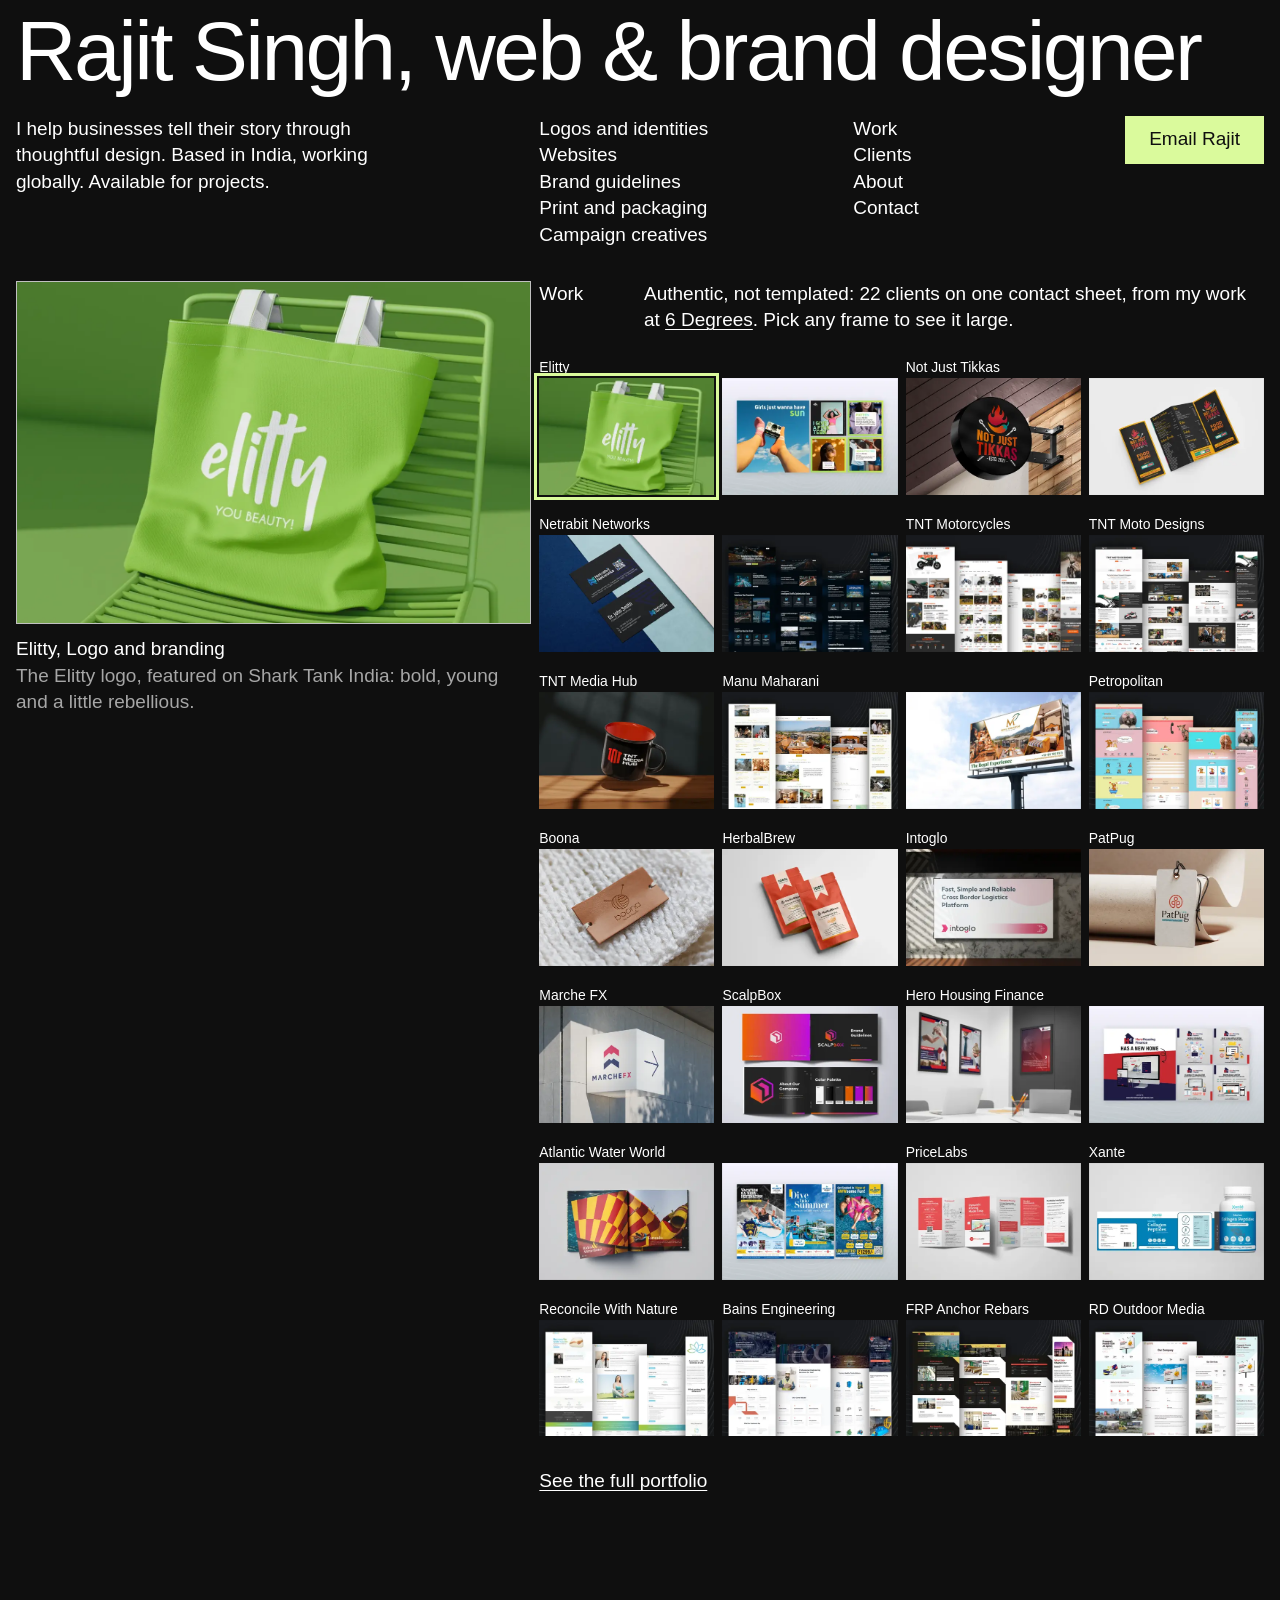
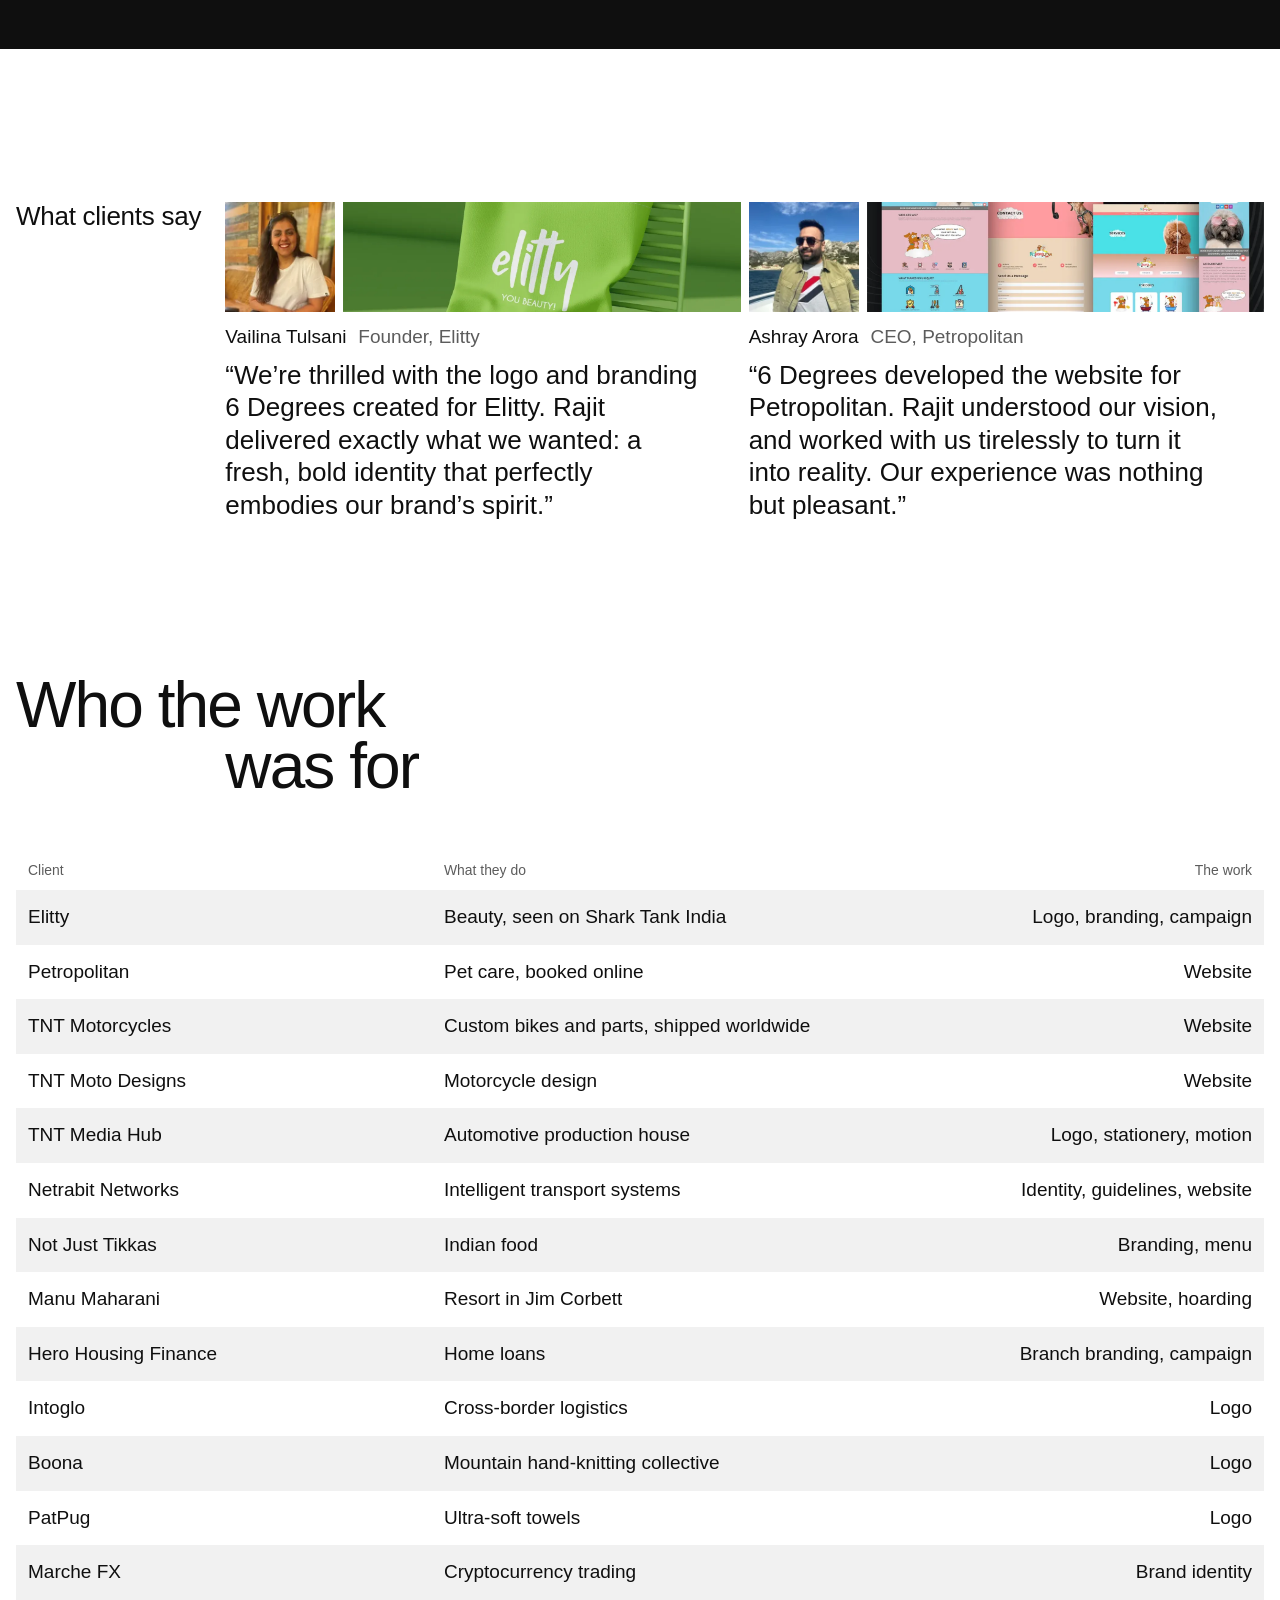
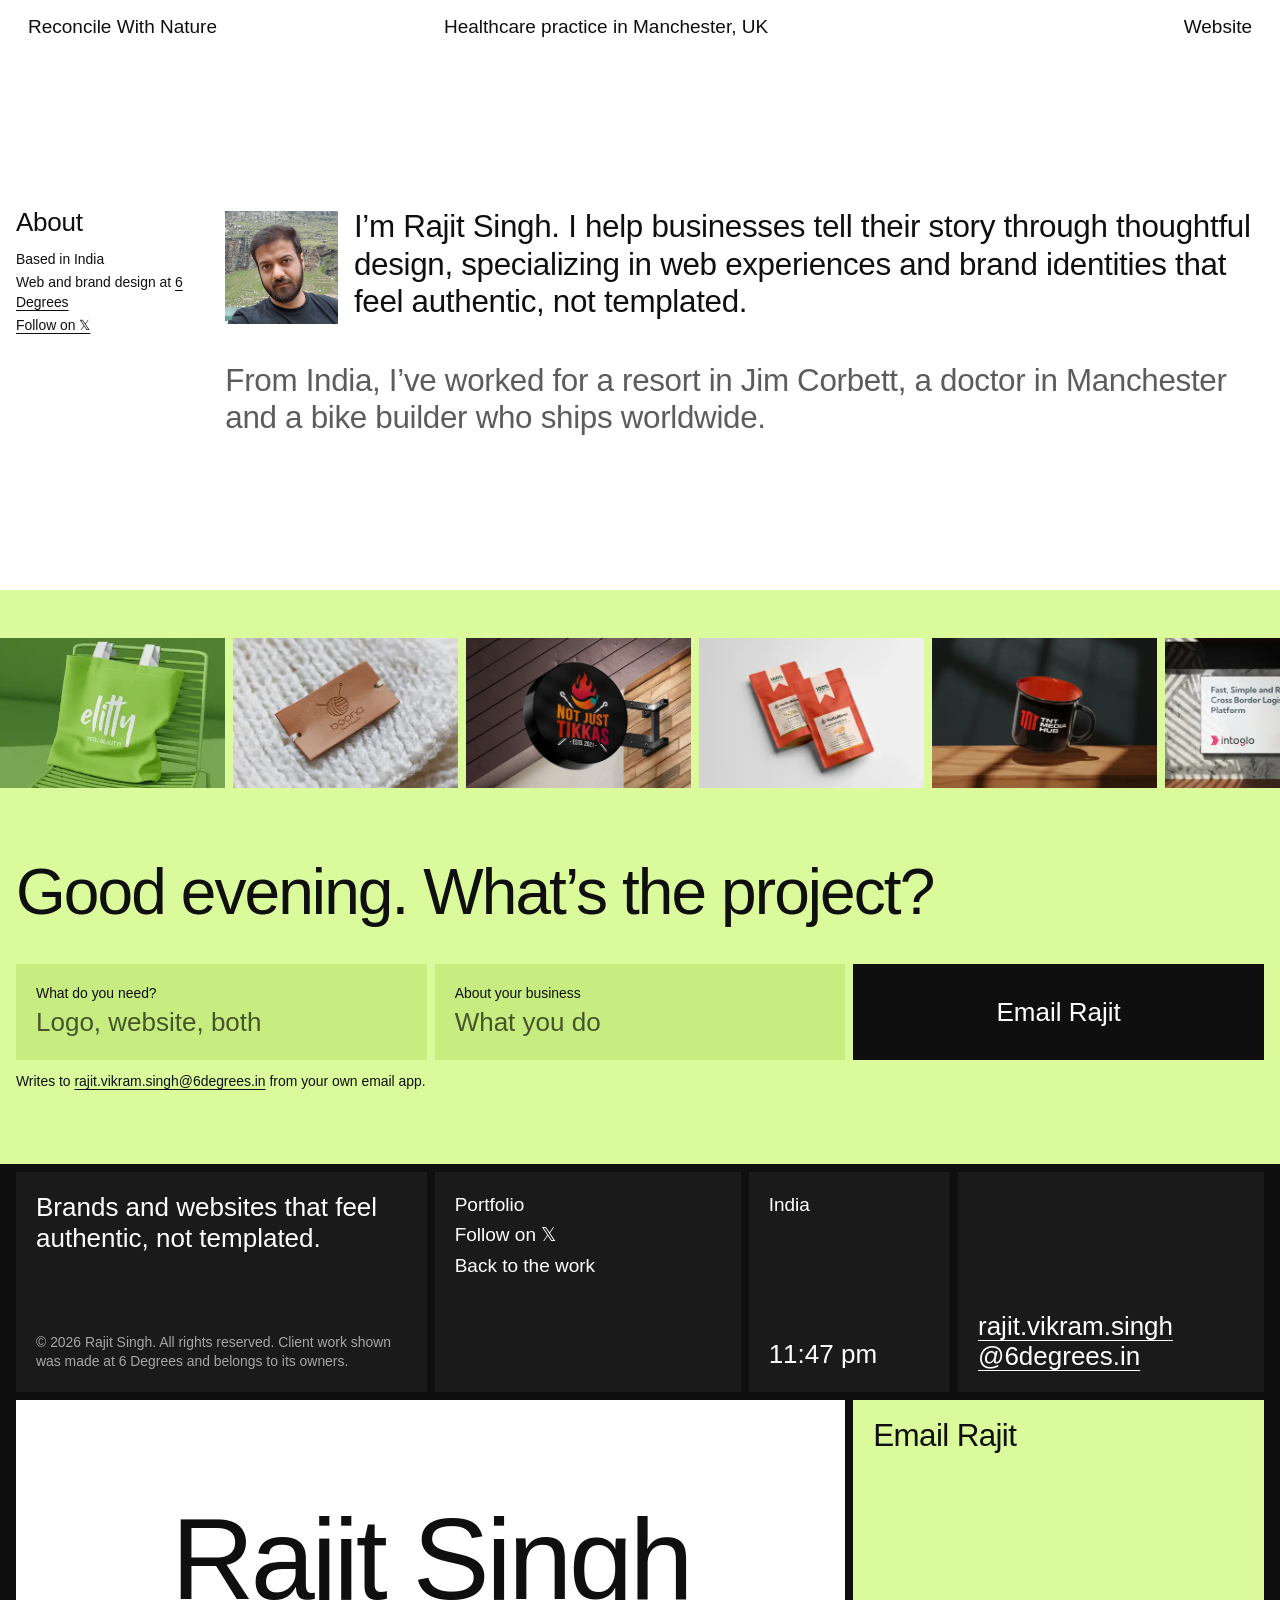
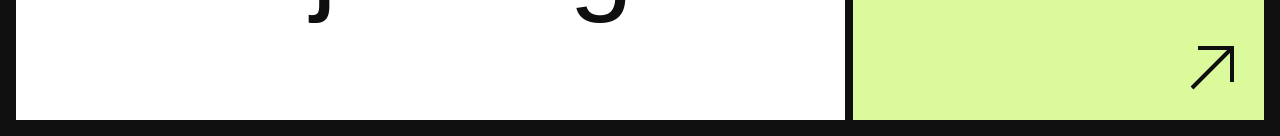
<file: index.html>
<!doctype html>
<html lang="en">
	<head>
		<meta charset="UTF-8" />
		<meta name="viewport" content="width=device-width, initial-scale=1.0" />

		<!-- Primary Meta Tags -->
		<title>Rajit Singh - Web & Brand Designer | India</title>
		<meta name="title" content="Rajit Singh - Web & Brand Designer | India" />
		<meta
			name="description"
			content="Professional web designer and branding designer based in India. Creating authentic, thoughtful digital experiences and brand identities for businesses globally."
		/>
		<meta name="keywords" content="web designer India, brand designer, branding designer, web design, brand identity, portfolio, Rajit Singh, graphic designer India" />
		<meta name="author" content="Rajit Singh" />
		<meta name="robots" content="index, follow" />
		<meta name="theme-color" content="#0f0f0f" />
		<meta name="language" content="English" />
		<meta name="revisit-after" content="7 days" />

		<!-- Canonical URL -->
		<link rel="canonical" href="https://rajit.xyz/" />

		<!-- Open Graph / Facebook Meta Tags -->
		<meta property="og:type" content="website" />
		<meta property="og:url" content="https://rajit.xyz/" />
		<meta property="og:title" content="Rajit Singh - Web & Brand Designer | India" />
		<meta
			property="og:description"
			content="Professional web designer and branding designer based in India. Creating authentic, thoughtful digital experiences and brand identities for businesses globally."
		/>
		<meta property="og:image" content="https://rajit.xyz/images/featured-image.webp" />
		<meta property="og:image:width" content="1920" />
		<meta property="og:image:height" content="1005" />
		<meta property="og:site_name" content="Rajit Singh" />
		<meta property="og:locale" content="en_IN" />

		<!-- Twitter Card Meta Tags -->
		<meta name="twitter:card" content="summary" />
		<meta name="twitter:site" content="@rajitsingh" />
		<meta name="twitter:creator" content="@rajitsingh" />
		<meta name="twitter:title" content="Rajit Singh - Web & Brand Designer | India" />
		<meta
			name="twitter:description"
			content="Professional web designer and branding designer based in India. Creating authentic, thoughtful digital experiences and brand identities for businesses globally."
		/>
		<meta name="twitter:image" content="https://rajit.xyz/images/featured-image.webp" />

		<!-- Favicon -->
		<link rel="icon" type="image/svg+xml" href="images/favicon.svg" />
		<link rel="icon" type="image/png" sizes="32x32" href="images/favicon-32x32.png" />
		<link rel="icon" type="image/png" sizes="16x16" href="images/favicon-16x16.png" />
		<link rel="apple-touch-icon" sizes="180x180" href="images/apple-touch-icon.png" />

		<!-- Structured Data - JSON-LD Schema.org Person Markup -->
		<script type="application/ld+json">
			{
				"@context": "https://schema.org",
				"@type": "Person",
				"name": "Rajit Singh",
				"url": "https://rajit.xyz",
				"image": "https://rajit.xyz/images/featured-image.webp",
				"jobTitle": "Web & Brand Designer",
				"worksFor": {
					"@type": "Organization",
					"name": "6degrees",
					"url": "https://6degrees.in"
				},
				"address": {
					"@type": "PostalAddress",
					"addressCountry": "IN"
				},
				"sameAs": ["https://x.com/rajitsingh", "https://6degrees.in/portfolio/"],
				"email": "rajit.vikram.singh@6degrees.in",
				"alumniOf": "India",
				"knowsAbout": ["Web Design", "Brand Design", "Brand Identity", "Digital Design", "User Experience"]
			}
		</script>

		<!-- Fonts -->
		<link rel="preconnect" href="https://api.fontshare.com" />
		<link rel="preconnect" href="https://cdn.fontshare.com" crossorigin />
		<link href="https://api.fontshare.com/v2/css?f[]=clash-grotesk@400,500&display=swap" rel="stylesheet" />

		<!-- Stylesheets -->
		<link rel="stylesheet" href="css/home.css" />
	</head>
	<body>
		<main>
			<section class="opening" aria-labelledby="page-title">
				<h1 id="page-title" class="display">Rajit Singh, web <br class="phone-break" />&amp; brand designer</h1>

				<div class="band">
					<p class="band-intro">I help businesses tell their story through thoughtful design. Based in India, working globally. Available for projects.</p>
					<ul class="band-list" aria-label="What I design">
						<li>Logos and identities</li>
						<li>Websites</li>
						<li>Brand guidelines</li>
						<li>Print and packaging</li>
						<li>Campaign creatives</li>
					</ul>
					<nav class="band-nav" aria-label="On this page">
						<a href="#work">Work</a>
						<a href="#clients">Clients</a>
						<a href="#about">About</a>
						<a href="#contact">Contact</a>
					</nav>
					<a class="button band-action" href="mailto:rajit.vikram.singh@6degrees.in">Email Rajit</a>
				</div>

				<div class="sheet" id="work">
					<div class="loupe">
						<a class="loupe-picture" id="loupe-link" href="images/work/elitty-tote.webp">
							<img id="loupe-a" src="images/work/elitty-tote.webp" alt="Green Elitty tote bag with the white hand-lettered logo, on a green chair" width="1300" height="770" fetchpriority="high" />
							<img id="loupe-b" alt="" width="1300" height="770" hidden />
						</a>
						<div class="loupe-caption" aria-live="polite">
							<p class="loupe-title"><span id="loupe-run">Elitty</span>, <span id="loupe-kind">Logo and branding</span></p>
							<p id="loupe-text">The Elitty logo, featured on Shark Tank India: bold, young and a little rebellious.</p>
						</div>
					</div>

					<div class="sheet-body">
						<div class="sheet-head">
							<h2 class="sheet-heading">Work</h2>
							<p>Authentic, not templated: 22 clients on one contact sheet, from my work at <a href="https://6degrees.in/portfolio/" target="_blank" rel="noopener noreferrer">6 Degrees</a>. Pick any frame to see it large.</p>
						</div>
						<ul class="frames" id="frames">
							<li style="--i: 0">
								<span class="frame-title">Elitty</span>
								<a class="frame" href="images/work/elitty-tote.webp" data-run="Elitty" data-kind="Logo and branding" data-caption="The Elitty logo, featured on Shark Tank India: bold, young and a little rebellious." aria-current="true" aria-label="Elitty: Logo and branding">
									<img src="images/work/thumb/elitty-tote.webp" alt="Green Elitty tote bag with the white hand-lettered logo, on a green chair" width="480" height="320" decoding="async" />
								</a>
							</li>
							<li style="--i: 1">
								<span class="frame-title"></span>
								<a class="frame" href="images/work/elitty-campaign.webp" data-run="Elitty" data-kind="Campaign" data-caption="Campaign creatives carrying the Elitty identity across social posts." aria-label="Elitty: Campaign">
									<img src="images/work/thumb/elitty-campaign.webp" alt="Elitty campaign creatives with sunlit photographs and bold headlines" width="480" height="320" decoding="async" />
								</a>
							</li>
							<li style="--i: 2">
								<span class="frame-title">Not Just Tikkas</span>
								<a class="frame" href="images/work/njt-sign.webp" data-run="Not Just Tikkas" data-kind="Branding" data-caption="The brief was to make the branding as “masaledar” as the food." aria-label="Not Just Tikkas: Branding">
									<img src="images/work/thumb/njt-sign.webp" alt="Round Not Just Tikkas shop sign with a flame and crossed skewers" width="480" height="320" decoding="async" />
								</a>
							</li>
							<li style="--i: 3">
								<span class="frame-title"></span>
								<a class="frame" href="images/work/njt-menu.webp" data-run="Not Just Tikkas" data-kind="Menu" data-caption="The same flame and heat carried onto a folded food menu." aria-label="Not Just Tikkas: Menu">
									<img src="images/work/thumb/njt-menu.webp" alt="Folded black and yellow Not Just Tikkas food menu" width="480" height="320" decoding="async" />
								</a>
							</li>
							<li style="--i: 4">
								<span class="frame-title">Netrabit Networks</span>
								<a class="frame" href="images/work/netrabit-cards.webp" data-run="Netrabit Networks" data-kind="Brand identity" data-caption="Logo, colours, business cards, ID badges and brand guidelines." aria-label="Netrabit Networks: Brand identity">
									<img src="images/work/thumb/netrabit-cards.webp" alt="Dark Netrabit Networks business cards on a blue and white surface" width="480" height="320" decoding="async" />
								</a>
							</li>
							<li style="--i: 5">
								<span class="frame-title"></span>
								<a class="frame" href="images/work/netrabit-web.webp" data-run="Netrabit Networks" data-kind="Website" data-caption="A dark-mode WordPress site for an intelligent transport systems company." aria-label="Netrabit Networks: Website">
									<img src="images/work/thumb/netrabit-web.webp" alt="Dark Netrabit Networks website pages showing traffic systems" width="480" height="320" decoding="async" />
								</a>
							</li>
							<li style="--i: 6">
								<span class="frame-title">TNT Motorcycles</span>
								<a class="frame" href="images/work/tnt-motorcycles.webp" data-run="TNT Motorcycles" data-kind="Website" data-caption="A WooCommerce catalogue of custom bikes, and a store for parts shipped worldwide." aria-label="TNT Motorcycles: Website">
									<img src="images/work/thumb/tnt-motorcycles.webp" alt="TNT Motorcycles website pages showing custom motorcycles" width="480" height="320" decoding="async" />
								</a>
							</li>
							<li style="--i: 7">
								<span class="frame-title">TNT Moto Designs</span>
								<a class="frame" href="images/work/tnt-moto-designs.webp" data-run="TNT Moto Designs" data-kind="Website" data-caption="Designed in Figma, built in WordPress and tuned for performance and search." aria-label="TNT Moto Designs: Website">
									<img src="images/work/thumb/tnt-moto-designs.webp" alt="TNT Moto Designs website pages with motorcycle photographs" width="480" height="320" decoding="async" />
								</a>
							</li>
							<li style="--i: 8">
								<span class="frame-title">TNT Media Hub</span>
								<a class="frame" href="images/work/tnt-media-hub.webp" data-run="TNT Media Hub" data-kind="Branding" data-caption="Logo, stationery and a motion graphics package for an automotive production house." aria-label="TNT Media Hub: Branding">
									<img src="images/work/thumb/tnt-media-hub.webp" alt="Black TNT Media Hub mug with a red inside, on a wooden table" width="480" height="320" decoding="async" />
								</a>
							</li>
							<li style="--i: 9">
								<span class="frame-title">Manu Maharani</span>
								<a class="frame" href="images/work/manu-web.webp" data-run="Manu Maharani" data-kind="Website" data-caption="A site showing off one of the biggest resorts in Jim Corbett and all it offers." aria-label="Manu Maharani: Website">
									<img src="images/work/thumb/manu-web.webp" alt="Manu Maharani resort website pages with rooms and mountain views" width="480" height="320" decoding="async" />
								</a>
							</li>
							<li style="--i: 10">
								<span class="frame-title"></span>
								<a class="frame" href="images/work/manu-hoarding.webp" data-run="Manu Maharani" data-kind="Hoarding" data-caption="A roadside hoarding for the resort: “The Regal Experience”." aria-label="Manu Maharani: Hoarding">
									<img src="images/work/thumb/manu-hoarding.webp" alt="Manu Maharani roadside hoarding showing the resort against the sky" width="480" height="320" decoding="async" />
								</a>
							</li>
							<li style="--i: 11">
								<span class="frame-title">Petropolitan</span>
								<a class="frame" href="images/work/petropolitan.webp" data-run="Petropolitan" data-kind="Website" data-caption="A bright site with appointment booking and a payment gateway built in." aria-label="Petropolitan: Website">
									<img src="images/work/thumb/petropolitan.webp" alt="Colourful Petropolitan pet care website pages with illustrated dogs" width="480" height="320" decoding="async" />
								</a>
							</li>
							<li style="--i: 12">
								<span class="frame-title">Boona</span>
								<a class="frame" href="images/work/boona.webp" data-run="Boona" data-kind="Logo" data-caption="For a mountain collective of hand-knitters: cute, comforting and approachable." aria-label="Boona: Logo">
									<img src="images/work/thumb/boona.webp" alt="Boona logo with a ball of yarn, stamped on a leather tag sewn to white knitwear" width="480" height="320" loading="lazy" decoding="async" />
								</a>
							</li>
							<li style="--i: 13">
								<span class="frame-title">HerbalBrew</span>
								<a class="frame" href="images/work/herbalbrew.webp" data-run="HerbalBrew" data-kind="Branding" data-caption="An old-school logomark with a modern palette, made to stand out on a shelf." aria-label="HerbalBrew: Branding">
									<img src="images/work/thumb/herbalbrew.webp" alt="Two orange HerbalBrew lemongrass tea pouches" width="480" height="320" loading="lazy" decoding="async" />
								</a>
							</li>
							<li style="--i: 14">
								<span class="frame-title">Intoglo</span>
								<a class="frame" href="images/work/intoglo.webp" data-run="Intoglo" data-kind="Logo" data-caption="A modern, minimal mark for a company rebuilding cross-border logistics with technology." aria-label="Intoglo: Logo">
									<img src="images/work/thumb/intoglo.webp" alt="Intoglo sign on a marble wall in slatted light" width="480" height="320" loading="lazy" decoding="async" />
								</a>
							</li>
							<li style="--i: 15">
								<span class="frame-title">PatPug</span>
								<a class="frame" href="images/work/patpug.webp" data-run="PatPug" data-kind="Logo" data-caption="For ultra-soft towels: a mark that feels breezy, natural and comforting." aria-label="PatPug: Logo">
									<img src="images/work/thumb/patpug.webp" alt="PatPug swing tag with a round red logo, on soft paper" width="480" height="320" loading="lazy" decoding="async" />
								</a>
							</li>
							<li style="--i: 16">
								<span class="frame-title">Marche FX</span>
								<a class="frame" href="images/work/marche-fx.webp" data-run="Marche FX" data-kind="Brand identity" data-caption="A complete identity for a cryptocurrency trading platform." aria-label="Marche FX: Brand identity">
									<img src="images/work/thumb/marche-fx.webp" alt="Marche FX chevron logo on a sign on a concrete wall" width="480" height="320" loading="lazy" decoding="async" />
								</a>
							</li>
							<li style="--i: 17">
								<span class="frame-title">ScalpBox</span>
								<a class="frame" href="images/work/scalpbox.webp" data-run="ScalpBox" data-kind="Brand guidelines" data-caption="A dark palette and a curved typeface for a company built on new technology." aria-label="ScalpBox: Brand guidelines">
									<img src="images/work/thumb/scalpbox.webp" alt="ScalpBox brand guidelines spread with the logo and colour palette" width="480" height="320" loading="lazy" decoding="async" />
								</a>
							</li>
							<li style="--i: 18">
								<span class="frame-title">Hero Housing Finance</span>
								<a class="frame" href="images/work/hhfl-branch.webp" data-run="Hero Housing Finance" data-kind="Branch branding" data-caption="Posters and wall graphics for the company’s branch offices." aria-label="Hero Housing Finance: Branch branding">
									<img src="images/work/thumb/hhfl-branch.webp" alt="Framed Hero Housing Finance posters on an office wall" width="480" height="320" loading="lazy" decoding="async" />
								</a>
							</li>
							<li style="--i: 19">
								<span class="frame-title"></span>
								<a class="frame" href="images/work/hhfl-campaign.webp" data-run="Hero Housing Finance" data-kind="Campaign" data-caption="Creatives announcing the company’s new home online." aria-label="Hero Housing Finance: Campaign">
									<img src="images/work/thumb/hhfl-campaign.webp" alt="Hero Housing Finance creatives announcing a new website" width="480" height="320" loading="lazy" decoding="async" />
								</a>
							</li>
							<li style="--i: 20">
								<span class="frame-title">Atlantic Water World</span>
								<a class="frame" href="images/work/atlantic-brochure.webp" data-run="Atlantic Water World" data-kind="Brochure" data-caption="A brochure of rides and attractions, opened out in red and yellow." aria-label="Atlantic Water World: Brochure">
									<img src="images/work/thumb/atlantic-brochure.webp" alt="Open Atlantic Water World brochure with a red and yellow water slide" width="480" height="320" loading="lazy" decoding="async" />
								</a>
							</li>
							<li style="--i: 21">
								<span class="frame-title"></span>
								<a class="frame" href="images/work/atlantic-ads.webp" data-run="Atlantic Water World" data-kind="Newspaper ads" data-caption="Three newspaper ads, each selling a day out at the park." aria-label="Atlantic Water World: Newspaper ads">
									<img src="images/work/thumb/atlantic-ads.webp" alt="Three colourful Atlantic Water World newspaper advertisements" width="480" height="320" loading="lazy" decoding="async" />
								</a>
							</li>
							<li style="--i: 22">
								<span class="frame-title">PriceLabs</span>
								<a class="frame" href="images/work/pricelabs.webp" data-run="PriceLabs" data-kind="Leaflet" data-caption="A folded leaflet explaining dynamic pricing." aria-label="PriceLabs: Leaflet">
									<img src="images/work/thumb/pricelabs.webp" alt="Folded red and white PriceLabs leaflet" width="480" height="320" loading="lazy" decoding="async" />
								</a>
							</li>
							<li style="--i: 23">
								<span class="frame-title">Xante</span>
								<a class="frame" href="images/work/xante-label.webp" data-run="Xante" data-kind="Label" data-caption="A supplement label laid out flat beside the finished bottle." aria-label="Xante: Label">
									<img src="images/work/thumb/xante-label.webp" alt="Xante marine collagen peptides label beside a white bottle" width="480" height="320" loading="lazy" decoding="async" />
								</a>
							</li>
							<li style="--i: 24">
								<span class="frame-title">Reconcile With Nature</span>
								<a class="frame" href="images/work/rwn.webp" data-run="Reconcile With Nature" data-kind="Website" data-caption="A showcase for a doctor’s healthcare practice in Manchester, UK." aria-label="Reconcile With Nature: Website">
									<img src="images/work/thumb/rwn.webp" alt="Reconcile With Nature website pages with a lotus logo" width="480" height="320" loading="lazy" decoding="async" />
								</a>
							</li>
							<li style="--i: 25">
								<span class="frame-title">Bains Engineering</span>
								<a class="frame" href="images/work/bains.webp" data-run="Bains Engineering" data-kind="Website" data-caption="The full product line-up of an engineering company in Ghaziabad." aria-label="Bains Engineering: Website">
									<img src="images/work/thumb/bains.webp" alt="Bains Engineering website pages with industrial photographs" width="480" height="320" loading="lazy" decoding="async" />
								</a>
							</li>
							<li style="--i: 26">
								<span class="frame-title">FRP Anchor Rebars</span>
								<a class="frame" href="images/work/frp.webp" data-run="FRP Anchor Rebars" data-kind="Website" data-caption="An online brochure for a maker of sustainable GFRP rebars." aria-label="FRP Anchor Rebars: Website">
									<img src="images/work/thumb/frp.webp" alt="Dark FRP Anchor Rebars website pages with angular panels" width="480" height="320" loading="lazy" decoding="async" />
								</a>
							</li>
							<li style="--i: 27">
								<span class="frame-title">RD Outdoor Media</span>
								<a class="frame" href="images/work/rd-outdoor.webp" data-run="RD Outdoor Media" data-kind="Website" data-caption="The online brochure of a large outdoor advertising agency in eastern Uttar Pradesh." aria-label="RD Outdoor Media: Website">
									<img src="images/work/thumb/rd-outdoor.webp" alt="RD Outdoor Media website pages showing roadside billboards" width="480" height="320" loading="lazy" decoding="async" />
								</a>
							</li>
						</ul>
						<a class="sheet-more" href="https://6degrees.in/portfolio/" target="_blank" rel="noopener noreferrer">See the full portfolio</a>
					</div>
				</div>
			</section>

			<div class="paper">
				<section class="voices" id="clients" aria-labelledby="voices-title">
					<h2 id="voices-title" class="small-heading rise">What clients say</h2>
					<figure class="voice voice-wide rise">
						<div class="voice-band">
							<img src="images/work/client-vailina.webp" alt="Vailina Tulsani" width="110" height="110" loading="lazy" />
							<img src="images/work/elitty-tote.webp" alt="" width="1300" height="770" loading="lazy" />
						</div>
						<figcaption><strong>Vailina Tulsani</strong> Founder, Elitty</figcaption>
						<blockquote>“We’re thrilled with the logo and branding 6 Degrees created for Elitty. Rajit delivered exactly what we wanted: a fresh, bold identity that perfectly embodies our brand’s spirit.”</blockquote>
					</figure>
					<figure class="voice rise">
						<div class="voice-band">
							<img src="images/work/client-ashray.webp" alt="Ashray Arora" width="110" height="110" loading="lazy" />
							<img src="images/work/petropolitan.webp" alt="" width="1300" height="870" loading="lazy" />
						</div>
						<figcaption><strong>Ashray Arora</strong> CEO, Petropolitan</figcaption>
						<blockquote>“6 Degrees developed the website for Petropolitan. Rajit understood our vision, and worked with us tirelessly to turn it into reality. Our experience was nothing but pleasant.”</blockquote>
					</figure>
				</section>

				<section class="ledger" aria-labelledby="ledger-title">
					<h2 id="ledger-title" class="stepped rise"><span>Who the work</span> <span>was for</span></h2>
					<div class="ledger-table rise">
						<table>
							<thead>
								<tr>
									<th scope="col">Client</th>
									<th scope="col">What they do</th>
									<th scope="col">The work</th>
								</tr>
							</thead>
							<tbody>
								<tr><th scope="row">Elitty</th><td>Beauty, seen on Shark Tank India</td><td>Logo, branding, campaign</td></tr>
								<tr><th scope="row">Petropolitan</th><td>Pet care, booked online</td><td>Website</td></tr>
								<tr><th scope="row">TNT Motorcycles</th><td>Custom bikes and parts, shipped worldwide</td><td>Website</td></tr>
								<tr><th scope="row">TNT Moto Designs</th><td>Motorcycle design</td><td>Website</td></tr>
								<tr><th scope="row">TNT Media Hub</th><td>Automotive production house</td><td>Logo, stationery, motion</td></tr>
								<tr><th scope="row">Netrabit Networks</th><td>Intelligent transport systems</td><td>Identity, guidelines, website</td></tr>
								<tr><th scope="row">Not Just Tikkas</th><td>Indian food</td><td>Branding, menu</td></tr>
								<tr><th scope="row">Manu Maharani</th><td>Resort in Jim Corbett</td><td>Website, hoarding</td></tr>
								<tr><th scope="row">Hero Housing Finance</th><td>Home loans</td><td>Branch branding, campaign</td></tr>
								<tr><th scope="row">Intoglo</th><td>Cross-border logistics</td><td>Logo</td></tr>
								<tr><th scope="row">Boona</th><td>Mountain hand-knitting collective</td><td>Logo</td></tr>
								<tr><th scope="row">PatPug</th><td>Ultra-soft towels</td><td>Logo</td></tr>
								<tr><th scope="row">Marche FX</th><td>Cryptocurrency trading</td><td>Brand identity</td></tr>
								<tr><th scope="row">Reconcile With Nature</th><td>Healthcare practice in Manchester, UK</td><td>Website</td></tr>
							</tbody>
						</table>
					</div>
				</section>

				<section class="about" id="about" aria-labelledby="about-title">
					<div class="about-facts rise">
						<h2 id="about-title" class="small-heading">About</h2>
						<ul>
							<li>Based in India</li>
							<li>Web and brand design at <a href="https://6degrees.in/" target="_blank" rel="noopener noreferrer">6 Degrees</a></li>
							<li><a href="https://x.com/rajitsingh" target="_blank" rel="noopener noreferrer">Follow on 𝕏</a></li>
						</ul>
					</div>
					<div class="about-text rise">
						<p>
							<img class="profile-picture" src="images/profile.webp" alt="Rajit Singh" width="800" height="800" loading="lazy" oncontextmenu="return false;" draggable="false" />
							<strong>I’m Rajit Singh.</strong> I help businesses tell their story through thoughtful design, specializing in web experiences and brand identities that feel authentic, not templated.
						</p>
						<p class="about-second">From India, I’ve worked for a resort in Jim Corbett, a doctor in Manchester and a bike builder who ships worldwide.</p>
					</div>
				</section>
			</div>

			<section class="contact" id="contact" aria-labelledby="contact-title">
				<div class="strip" aria-hidden="true">
					<div class="strip-track">
						<div class="strip-set">
							<img src="images/work/thumb/elitty-tote.webp" alt="" width="225" height="150" loading="lazy" decoding="async" />
							<img src="images/work/thumb/boona.webp" alt="" width="225" height="150" loading="lazy" decoding="async" />
							<img src="images/work/thumb/njt-sign.webp" alt="" width="225" height="150" loading="lazy" decoding="async" />
							<img src="images/work/thumb/herbalbrew.webp" alt="" width="225" height="150" loading="lazy" decoding="async" />
							<img src="images/work/thumb/tnt-media-hub.webp" alt="" width="225" height="150" loading="lazy" decoding="async" />
							<img src="images/work/thumb/intoglo.webp" alt="" width="225" height="150" loading="lazy" decoding="async" />
							<img src="images/work/thumb/petropolitan.webp" alt="" width="225" height="150" loading="lazy" decoding="async" />
							<img src="images/work/thumb/patpug.webp" alt="" width="225" height="150" loading="lazy" decoding="async" />
							<img src="images/work/thumb/marche-fx.webp" alt="" width="225" height="150" loading="lazy" decoding="async" />
							<img src="images/work/thumb/manu-hoarding.webp" alt="" width="225" height="150" loading="lazy" decoding="async" />
							<img src="images/work/thumb/netrabit-cards.webp" alt="" width="225" height="150" loading="lazy" decoding="async" />
							<img src="images/work/thumb/atlantic-brochure.webp" alt="" width="225" height="150" loading="lazy" decoding="async" />
						</div>
						<div class="strip-set">
							<img src="images/work/thumb/elitty-tote.webp" alt="" width="225" height="150" loading="lazy" decoding="async" />
							<img src="images/work/thumb/boona.webp" alt="" width="225" height="150" loading="lazy" decoding="async" />
							<img src="images/work/thumb/njt-sign.webp" alt="" width="225" height="150" loading="lazy" decoding="async" />
							<img src="images/work/thumb/herbalbrew.webp" alt="" width="225" height="150" loading="lazy" decoding="async" />
							<img src="images/work/thumb/tnt-media-hub.webp" alt="" width="225" height="150" loading="lazy" decoding="async" />
							<img src="images/work/thumb/intoglo.webp" alt="" width="225" height="150" loading="lazy" decoding="async" />
							<img src="images/work/thumb/petropolitan.webp" alt="" width="225" height="150" loading="lazy" decoding="async" />
							<img src="images/work/thumb/patpug.webp" alt="" width="225" height="150" loading="lazy" decoding="async" />
							<img src="images/work/thumb/marche-fx.webp" alt="" width="225" height="150" loading="lazy" decoding="async" />
							<img src="images/work/thumb/manu-hoarding.webp" alt="" width="225" height="150" loading="lazy" decoding="async" />
							<img src="images/work/thumb/netrabit-cards.webp" alt="" width="225" height="150" loading="lazy" decoding="async" />
							<img src="images/work/thumb/atlantic-brochure.webp" alt="" width="225" height="150" loading="lazy" decoding="async" />
						</div>
					</div>
				</div>
				<h2 id="contact-title" class="contact-heading rise"><span id="greeting"></span>What’s the project?</h2>
				<form class="contact-form rise" id="contact-form" action="mailto:rajit.vikram.singh@6degrees.in" method="get" enctype="text/plain">
					<div class="cell">
						<label for="contact-subject">What do you need?</label>
						<input id="contact-subject" name="subject" type="text" placeholder="Logo, website, both" autocomplete="off" />
					</div>
					<div class="cell">
						<label for="contact-body">About your business</label>
						<input id="contact-body" name="body" type="text" placeholder="What you do" autocomplete="off" />
					</div>
					<button class="cell cell-submit" type="submit">Email Rajit</button>
				</form>
				<p class="contact-print">Writes to <a href="mailto:rajit.vikram.singh@6degrees.in">rajit.vikram.singh@6degrees.in</a> from your own email app.</p>
			</section>
		</main>

		<footer class="tiles">
			<div class="tile tile-statement">
				<p>Brands and websites that feel authentic, not templated.</p>
				<p class="legal">&copy; <span id="current-year">2026</span> Rajit Singh. All rights reserved. Client work shown was made at 6 Degrees and belongs to its owners.</p>
			</div>
			<nav class="tile tile-nav" aria-label="Elsewhere">
				<a href="https://6degrees.in/portfolio/" target="_blank" rel="noopener noreferrer">Portfolio</a>
				<a href="https://x.com/rajitsingh" target="_blank" rel="noopener noreferrer">Follow on 𝕏</a>
				<a href="#work">Back to the work</a>
			</nav>
			<div class="tile tile-time">
				<p>India</p>
				<p class="time" id="india-time">UTC+5:30</p>
			</div>
			<div class="tile tile-email">
				<a href="mailto:rajit.vikram.singh@6degrees.in">rajit.vikram.singh<wbr />@6degrees.in</a>
			</div>
			<p class="tile tile-wordmark" aria-hidden="true">Rajit Singh</p>
			<a class="tile tile-action" href="mailto:rajit.vikram.singh@6degrees.in">
				<span>Email Rajit</span>
				<svg viewBox="0 0 64 64" width="64" height="64" aria-hidden="true"><path d="M12 52 52 12M18 12h34v34" fill="none" stroke="currentColor" stroke-width="4" /></svg>
			</a>
		</footer>

		<script src="js/home.js"></script>
	</body>
</html>
</file>
<file: css/home.css>
/* Home page. The 404 page keeps its own css/styles.css and css/404.css. */
*,
*::before,
*::after {
	margin: 0;
	padding: 0;
	box-sizing: border-box;
}

:root {
	color-scheme: dark;

	--bg: #0f0f0f;
	--surface: #1a1a1a;
	--ink: #ffffff;
	--muted: #a6a6a6;
	--accent: #dafa9c;
	--accent-ink: #0f0f0f;
	--paper: #ffffff;
	--paper-tone: #f1f1f1;
	--paper-ink: #0f0f0f;
	--paper-muted: #5c5c5c;
	--field-tone: #c7ec80;

	--step-small: clamp(0.8125rem, 0.79rem + 0.1vw, 0.875rem);
	--step-body: clamp(1.0625rem, 1rem + 0.25vw, 1.1875rem);
	--step-lead: clamp(1.25rem, 1.1rem + 0.7vw, 1.625rem);
	--step-head: clamp(2rem, 1.3rem + 3.2vw, 4rem);
	--step-display: 6.55vw;
	--step-title: clamp(2.75rem, 5vw, 4.5rem);
	--step-statement: clamp(1.5rem, 2.45vw, 2.25rem);

	--margin: 16px;
	--gap: 8px;
	--section: clamp(96px, 12vw, 180px);
	--ease: cubic-bezier(0.2, 0.7, 0.2, 1);
}

html {
	background: var(--bg);
	scroll-behavior: smooth;
	-webkit-text-size-adjust: 100%;
}

body {
	font-family: "Clash Grotesk", "Helvetica Neue", Arial, sans-serif;
	font-weight: 400;
	font-size: var(--step-body);
	line-height: 1.4;
	background: var(--bg);
	color: var(--ink);
	overflow-x: clip;
}

img {
	display: block;
	max-width: 100%;
	height: auto;
}

ul {
	list-style: none;
}

a {
	color: inherit;
	text-underline-offset: 0.18em;
	text-decoration-thickness: 1px;
	transition: opacity 180ms ease;
}

a:focus-visible,
button:focus-visible,
input:focus-visible {
	outline: 3px solid var(--accent);
	outline-offset: 2px;
}

.paper a:focus-visible,
.contact a:focus-visible,
.contact input:focus-visible,
.contact button:focus-visible,
.tile-action:focus-visible {
	outline-color: var(--paper-ink);
}

::selection {
	background: var(--accent);
	color: var(--accent-ink);
}

section[id],
div[id="work"] {
	scroll-margin-top: 16px;
}

.phone-break {
	display: none;
}

/* Opening: name, text band, then the sheet */
.opening {
	padding: 12px var(--margin) var(--section);
}

.display {
	font-size: var(--step-display);
	font-weight: 400;
	line-height: 0.95;
	letter-spacing: -0.03em;
	white-space: nowrap;
}

.band {
	display: grid;
	grid-template-columns: repeat(12, minmax(0, 1fr));
	column-gap: var(--gap);
	margin-top: 24px;
	align-items: start;
}

.band-intro {
	grid-column: 1 / span 4;
	max-width: 30em;
}

.band-list {
	grid-column: 6 / span 3;
}

.band-nav {
	grid-column: 9 / span 2;
	display: flex;
	flex-direction: column;
	align-items: flex-start;
}

.band-nav a {
	text-decoration: none;
}

.band-nav a:hover {
	text-decoration: underline;
}

.button {
	display: inline-flex;
	align-items: center;
	justify-content: center;
	min-height: 48px;
	padding: 0 24px;
	background: var(--accent);
	color: var(--accent-ink);
	font-weight: 500;
	text-decoration: none;
	transition:
		transform 180ms var(--ease),
		opacity 180ms ease;
}

.button:hover {
	transform: translateY(-2px);
}

.button:active {
	transform: translateY(1px);
}

.band-action {
	grid-column: 11 / span 2;
	justify-self: end;
}

/* The sheet and its loupe */
.sheet {
	display: grid;
	grid-template-columns: repeat(12, minmax(0, 1fr));
	column-gap: var(--gap);
	margin-top: 32px;
	align-items: start;
}

.loupe {
	grid-column: 1 / span 5;
	position: sticky;
	top: 16px;
}

.loupe-picture {
	display: block;
	position: relative;
	aspect-ratio: 3 / 2;
	background: var(--surface);
	overflow: hidden;
}

.loupe-picture img {
	position: absolute;
	inset: 0;
	width: 100%;
	height: 100%;
	object-fit: cover;
	transition: opacity 240ms ease;
}

.loupe-caption {
	margin-top: 12px;
	min-height: 5.6em;
	max-width: 36em;
}

.loupe-title {
	font-weight: 500;
}

.loupe-caption p + p {
	color: var(--muted);
}

.sheet-body {
	grid-column: 6 / -1;
}

.sheet-head {
	display: grid;
	grid-template-columns: repeat(7, minmax(0, 1fr));
	column-gap: var(--gap);
	margin-bottom: 24px;
}

.sheet-heading {
	grid-column: 1 / span 1;
	font-size: var(--step-body);
	font-weight: 500;
}

.sheet-head p {
	grid-column: 2 / -1;
	max-width: 38em;
}

.frames {
	display: grid;
	grid-template-columns: repeat(4, minmax(0, 1fr));
	gap: 20px var(--gap);
}

.frame-title {
	display: block;
	min-height: 1.45em;
	font-size: var(--step-small);
	white-space: nowrap;
}

.frame {
	display: block;
	aspect-ratio: 3 / 2;
	overflow: hidden;
	background: var(--surface);
	cursor: pointer;
}

.frame img {
	width: 100%;
	height: 100%;
	object-fit: cover;
	transition:
		transform 300ms var(--ease),
		opacity 200ms ease;
}

.frame:hover img,
.frame:focus-visible img {
	transform: scale(1.04);
}

.frame:active img {
	transform: scale(0.98);
}

.frame[aria-current="true"] {
	outline: 3px solid var(--accent);
	outline-offset: 2px;
}

.frames li {
	transition: opacity 200ms ease;
}

.frames.is-pointing li:not(.in-run) {
	opacity: 0.35;
}

.sheet-more {
	display: inline-block;
	margin-top: 32px;
}

/* White middle */
.paper {
	background: var(--paper);
	color: var(--paper-ink);
	padding: var(--section) var(--margin);
}

.small-heading {
	font-size: var(--step-lead);
	font-weight: 500;
	line-height: 1.15;
	letter-spacing: -0.01em;
}

.voices {
	display: grid;
	grid-template-columns: repeat(12, minmax(0, 1fr));
	column-gap: var(--gap);
	align-items: start;
}

.voices .small-heading {
	grid-column: 1 / span 2;
}

.voice {
	grid-column: 8 / span 5;
}

.voice-wide {
	grid-column: 3 / span 5;
}

.voice-band {
	display: flex;
	gap: var(--gap);
	height: 110px;
	margin-bottom: 12px;
}

.voice-band img {
	height: 110px;
	object-fit: cover;
}

.voice-band img:first-child {
	width: 110px;
	flex: none;
}

.voice-band img:last-child {
	flex: 1;
	min-width: 0;
	width: 0;
}

.voice figcaption strong {
	font-weight: 500;
	margin-right: 0.35em;
}

.voice figcaption {
	color: var(--paper-muted);
}

.voice figcaption strong {
	color: var(--paper-ink);
}

.voice blockquote {
	margin-top: 8px;
	padding-right: 1.5em;
	font-size: var(--step-lead);
	line-height: 1.25;
	text-wrap: pretty;
	max-width: 27em;
}

.ledger {
	margin-top: var(--section);
}

.stepped {
	font-size: var(--step-title);
	font-weight: 400;
	line-height: 0.95;
	letter-spacing: -0.03em;
}

.stepped span {
	display: block;
}

.stepped span + span {
	padding-left: calc((100% + var(--gap)) / 6);
}

.ledger-table {
	margin-top: 64px;
}

table {
	width: 100%;
	border-collapse: collapse;
	font-size: var(--step-body);
}

thead th {
	font-size: var(--step-small);
	font-weight: 500;
	color: var(--paper-muted);
	text-align: left;
	padding: 0 12px 10px;
}

tbody th,
tbody td {
	padding: 14px 12px;
	text-align: left;
	vertical-align: top;
}

tbody th {
	font-weight: 500;
	width: 33.33%;
}

tbody td:nth-child(2) {
	width: 41.66%;
}

thead th:last-child,
tbody td:last-child {
	text-align: right;
}

tbody tr:nth-child(odd) {
	background: var(--paper-tone);
}

.about {
	margin-top: var(--section);
	display: grid;
	grid-template-columns: repeat(12, minmax(0, 1fr));
	column-gap: var(--gap);
	align-items: start;
}

.about-facts {
	grid-column: 1 / span 2;
}

.about-facts ul {
	margin-top: 12px;
	font-size: var(--step-small);
}

.about-facts li + li {
	margin-top: 4px;
}

.about-text {
	grid-column: 3 / -1;
	font-size: var(--step-statement);
	line-height: 1.2;
	letter-spacing: -0.01em;
	max-width: 42em;
}

.about-text strong {
	font-weight: 500;
}

.profile-picture {
	float: left;
	width: 3.6em;
	height: 3.6em;
	margin: 0.1em 0.5em 0 0;
	object-fit: cover;
	user-select: none;
	-webkit-user-drag: none;
}

.about-text p::after {
	content: "";
	display: block;
	clear: both;
}

.about-second {
	margin-top: 1.2em;
	color: var(--paper-muted);
}

/* Contact: lime field with the work drifting across the top */
.contact {
	background: var(--accent);
	color: var(--accent-ink);
	padding: 48px var(--margin) 72px;
	overflow: hidden;
}

.strip {
	margin: 0 calc(var(--margin) * -1);
	overflow: hidden;
}

.strip-track {
	display: flex;
	width: max-content;
}

.strip-set {
	display: flex;
	gap: var(--gap);
	padding-right: var(--gap);
}

.strip img {
	height: 150px;
	width: 225px;
	object-fit: cover;
}

.contact-heading {
	margin-top: 72px;
	font-size: var(--step-title);
	font-weight: 400;
	line-height: 1;
	letter-spacing: -0.03em;
	text-wrap: balance;
}

.contact-form {
	margin-top: 40px;
	display: grid;
	grid-template-columns: repeat(3, minmax(0, 1fr));
	gap: var(--gap);
}

.cell {
	display: flex;
	flex-direction: column;
	justify-content: center;
	min-height: 96px;
	padding: 12px 20px;
	background: var(--field-tone);
	transition: background-color 160ms ease;
}

.cell:focus-within {
	background: var(--paper);
}

.cell label {
	font-size: var(--step-small);
	font-weight: 500;
}

.cell input {
	width: 100%;
	border: 0;
	background: transparent;
	font: inherit;
	font-size: var(--step-lead);
	color: var(--accent-ink);
	outline: none;
}

.cell input::placeholder {
	color: #47552a;
	opacity: 1;
}

.cell-submit {
	align-items: center;
	border: 0;
	background: var(--accent-ink);
	color: var(--ink);
	font: inherit;
	font-size: var(--step-lead);
	font-weight: 500;
	cursor: pointer;
	transition:
		transform 180ms var(--ease),
		background-color 180ms ease;
}

.cell-submit:hover {
	background: #2a2a2a;
	transform: translateY(-2px);
}

.cell-submit:active {
	transform: translateY(1px);
}

.contact-print {
	margin-top: 12px;
	font-size: var(--step-small);
}

/* Footer: a board of tiles */
.tiles {
	display: grid;
	grid-template-columns: repeat(12, minmax(0, 1fr));
	gap: var(--gap);
	padding: var(--gap) var(--margin) var(--margin);
}

.tile {
	background: var(--surface);
	padding: 20px;
	min-height: 220px;
	display: flex;
	flex-direction: column;
}

.tile-statement {
	grid-column: 1 / span 4;
	justify-content: space-between;
	gap: 24px;
	font-size: var(--step-lead);
	line-height: 1.2;
}

.legal {
	font-size: var(--step-small);
	line-height: 1.4;
	color: var(--muted);
}

.tile-nav {
	grid-column: 5 / span 3;
	gap: 4px;
	align-items: flex-start;
}

.tile-nav a {
	text-decoration: none;
}

.tile-nav a:hover {
	text-decoration: underline;
}

.tile-time {
	grid-column: 8 / span 2;
	justify-content: space-between;
}

.time {
	font-size: var(--step-lead);
	font-variant-numeric: tabular-nums;
}

.tile-email {
	grid-column: 10 / span 3;
	justify-content: flex-end;
	font-size: var(--step-lead);
	line-height: 1.15;
	overflow-wrap: anywhere;
}

.tile-wordmark {
	grid-column: 1 / span 8;
	min-height: 320px;
	background: var(--paper);
	color: var(--paper-ink);
	align-items: center;
	justify-content: center;
	font-size: 9vw;
	line-height: 1;
	letter-spacing: -0.03em;
	white-space: nowrap;
}

.tile-action {
	grid-column: 9 / span 4;
	min-height: 320px;
	background: var(--accent);
	color: var(--accent-ink);
	justify-content: space-between;
	text-decoration: none;
	font-size: var(--step-statement);
	line-height: 1;
	letter-spacing: -0.02em;
	transition: background-color 180ms ease;
}

.tile-action:hover {
	background: var(--field-tone);
}

.tile-action svg {
	align-self: flex-end;
	transition: transform 240ms var(--ease);
}

.tile-action:hover svg {
	transform: translate(4px, -4px);
}

/* Tablet */
@media (max-width: 1000px) {
	.band {
		row-gap: 20px;
	}

	.band-intro {
		grid-column: 1 / span 6;
	}

	.band-list {
		grid-column: 7 / span 3;
	}

	.band-nav {
		grid-column: 10 / -1;
	}

	.band-action {
		grid-column: 1 / -1;
		justify-self: start;
	}

	.loupe {
		grid-column: 1 / span 6;
	}

	.sheet-body {
		grid-column: 7 / -1;
	}

	.sheet-head {
		display: block;
	}

	.sheet-head p {
		margin-top: 4px;
	}

	.frames {
		grid-template-columns: repeat(2, minmax(0, 1fr));
	}

	.voices .small-heading {
		grid-column: 1 / -1;
		margin-bottom: 24px;
	}

	.voice {
		grid-column: 7 / span 6;
	}

	.voice-wide {
		grid-column: 1 / span 6;
	}

	.about-facts {
		grid-column: 1 / -1;
		margin-bottom: 24px;
	}

	.about-text {
		grid-column: 1 / -1;
	}

	.tile-statement {
		grid-column: 1 / span 6;
	}

	.tile-nav {
		grid-column: 7 / span 6;
	}

	.tile-time {
		grid-column: 1 / span 6;
	}

	.tile-email {
		grid-column: 7 / span 6;
	}

	.tile-wordmark {
		grid-column: 1 / -1;
		min-height: 200px;
		font-size: 15vw;
	}

	.tile-action {
		grid-column: 1 / -1;
		min-height: 200px;
	}
}

/* Phone */
@media (max-width: 640px) {
	:root {
		--step-display: 11.6vw;
		--step-title: 10vw;
		--step-statement: var(--step-lead);
	}

	.phone-break {
		display: inline;
	}

	.display {
		line-height: 1;
	}

	.band {
		grid-template-columns: repeat(2, minmax(0, 1fr));
		column-gap: 12px;
	}

	.band-intro,
	.band-action {
		grid-column: 1 / -1;
	}

	.band-list,
	.band-nav {
		grid-row: 2;
	}

	.band-list {
		grid-column: 1;
	}

	.band-nav {
		grid-column: 2;
	}

	.band-action {
		width: 100%;
	}

	.loupe {
		grid-column: 1 / -1;
		top: 0;
		z-index: 2;
		margin: 0 calc(var(--margin) * -1);
		padding: 8px var(--margin) 12px;
		background: var(--bg);
	}

	.loupe-picture {
		aspect-ratio: 16 / 9;
	}

	.loupe-caption {
		margin-top: 8px;
		min-height: 5.6em;
		font-size: var(--step-small);
	}

	.sheet-body {
		grid-column: 1 / -1;
		margin-top: 8px;
	}

	.frames {
		gap: 16px 12px;
	}

	.voice-wide,
	.voice {
		grid-column: 1 / -1;
	}

	.voice + .voice {
		margin-top: 40px;
	}

	.voice-band,
	.voice-band img {
		height: 84px;
	}

	.voice-band img:first-child {
		width: 84px;
	}

	thead {
		position: absolute;
		width: 1px;
		height: 1px;
		overflow: hidden;
		clip-path: inset(50%);
	}

	tbody tr {
		display: block;
		padding: 12px;
	}

	tbody th,
	tbody td {
		display: block;
		width: auto !important;
		padding: 0;
		text-align: left !important;
	}

	tbody td {
		color: var(--paper-muted);
	}

	.ledger-table {
		margin-top: 40px;
	}

	.profile-picture {
		width: 4.8em;
		height: 4.8em;
	}

	.about-text {
		line-height: 1.25;
	}

	.strip img {
		height: 110px;
		width: 165px;
	}

	.contact {
		padding: 32px var(--margin) 56px;
	}

	.contact-heading {
		margin-top: 48px;
	}

	.contact-form {
		grid-template-columns: minmax(0, 1fr);
		margin-top: 28px;
	}

	.cell {
		min-height: 76px;
		padding: 10px 16px;
	}

	.cell-submit {
		min-height: 60px;
	}

	.contact-print {
		overflow-wrap: anywhere;
	}

	.tiles {
		grid-template-columns: repeat(2, minmax(0, 1fr));
		gap: 6px;
	}

	.tile {
		min-height: 150px;
	}

	.tile-action {
		grid-column: 1 / -1;
		grid-row: 1;
		min-height: 160px;
	}

	.tile-nav {
		grid-column: 1;
		grid-row: 2;
	}

	.tile-email {
		grid-column: 2;
		grid-row: 2;
		font-size: var(--step-body);
	}

	.tile-time {
		grid-column: 1;
		grid-row: 3;
	}

	.tile-statement {
		grid-column: 2;
		grid-row: 3;
		font-size: var(--step-body);
	}

	.tile-wordmark {
		grid-column: 1 / -1;
		grid-row: 4;
		min-height: 160px;
		font-size: 17vw;
	}
}

/* Motion: travel only when the visitor has not asked for less */
@media (prefers-reduced-motion: no-preference) {
	.display {
		animation: rise 700ms var(--ease) both;
	}

	.band > * {
		animation: rise 600ms var(--ease) both;
	}

	.band > :nth-child(1) {
		animation-delay: 80ms;
	}

	.band > :nth-child(2) {
		animation-delay: 150ms;
	}

	.band > :nth-child(3) {
		animation-delay: 220ms;
	}

	.band > :nth-child(4) {
		animation-delay: 290ms;
	}

	.loupe-picture {
		animation: rise 700ms var(--ease) 200ms both;
	}

	.frames li {
		animation: rise 500ms var(--ease) both;
		animation-delay: calc(240ms + var(--i) * 28ms);
	}

	.js .rise {
		opacity: 0;
		transform: translateY(24px);
		transition:
			opacity 600ms var(--ease),
			transform 600ms var(--ease);
	}

	.js .rise.in {
		opacity: 1;
		transform: none;
	}

	.voices .rise:nth-child(2),
	.about-text.rise {
		transition-delay: 70ms;
	}

	.voices .rise:nth-child(3) {
		transition-delay: 140ms;
	}

	.strip-track {
		animation: drift 60s linear infinite;
	}

	.strip:hover .strip-track,
	.contact:focus-within .strip-track {
		animation-play-state: paused;
	}
}

@media (prefers-reduced-motion: reduce) {
	html {
		scroll-behavior: auto;
	}
}

@keyframes rise {
	from {
		opacity: 0;
		transform: translateY(20px);
	}
	to {
		opacity: 1;
		transform: none;
	}
}

@keyframes drift {
	to {
		transform: translateX(-50%);
	}
}
</file>
